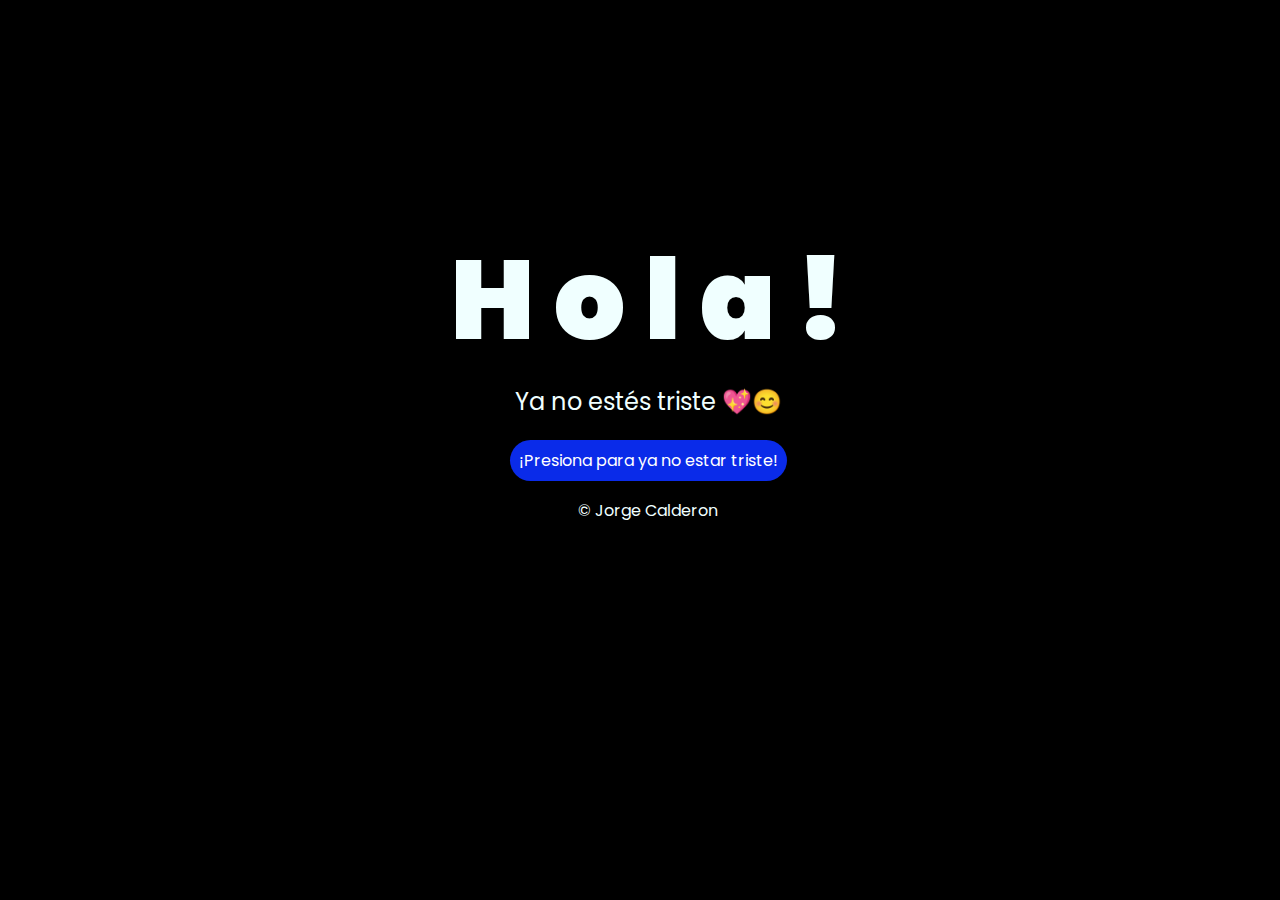
<file: index.html>
<!DOCTYPE html>
<html lang="es">

<head>
    <meta charset="UTF-8">
    <meta http-equiv="X-UA-Compatible" content="IE=edge">
    <meta name="viewport" content="width=device-width, initial-scale=1.0">
    <link rel="stylesheet" href="css/style.css">
    <link rel="icon" href="img/flowers.png" type="image/x-icon">
    <title>Flowers</title>
</head>

<body>
    <div class="greetings">
        <span>H</span>
        <span>o</span>
        <span>l</span>
        <span>a</span>
        <span>!</span>
    </div>
    <div class="description">
        <span>Ya no estés triste 💖😊</span>
    </div>
    <div class="button">
        <button class="botones">
            <a href="flower.html" style="color: #fff;">¡Presiona para ya no estar triste!</a>
        </button>
    </div>

    <!-- Créditos -->
    <div class="credits">
        <p>&copy; Jorge Calderon</p>
    </div>
</body>

</html>
</file>
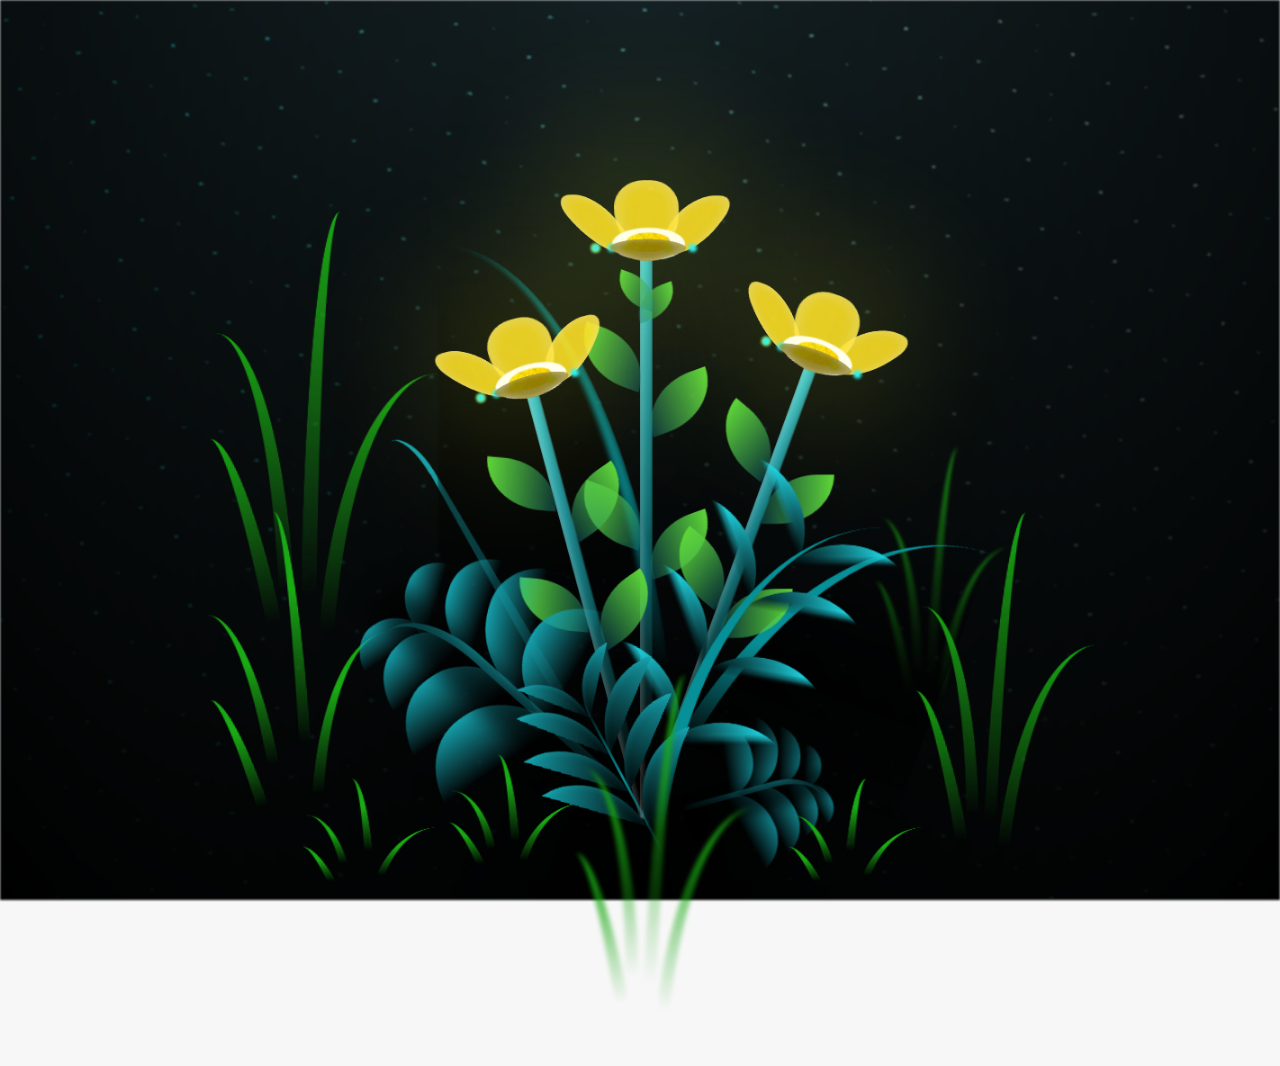
<file: flower.html>
<!DOCTYPE html>
<html lang="es">
<head>
    <meta charset="UTF-8" />
    <meta http-equiv="X-UA-Compatible" content="IE=edge" />
    <meta name="viewport" content="width=device-width, initial-scale=1.0" />
    <link rel="stylesheet" href="css/main.css" />
    <link rel="icon" href="img/flowers.png" type="image/x-icon" />
    <title>Flower</title>
</head>
<body class="container">
    <audio id="miAudio" src="sound/soundChristianBasso&HaienQiu-Flowers.mp3.mp3" preload="auto"></audio>
    <audio id="audioOculto" src="sound/audio de portada.mp3" autoplay loop preload=" preload="auto" loop></audio>
    
    <div id="lyrics"></div>
    
    <h1 class="titulo">
        <span id="playAudio" style="cursor: pointer;">♡</span> 
        <br> <br> <br> <br> <br> <br> <br> <br> <br>  
    </h1>
    
    <div class="night"></div>
    <div class="flowers">
      <div class="flower flower--1">
        <div class="flower__leafs flower__leafs--1">
          <div class="flower__leaf flower__leaf--1"></div>
          <div class="flower__leaf flower__leaf--2"></div>
          <div class="flower__leaf flower__leaf--3"></div>
          <div class="flower__leaf flower__leaf--4"></div>
          <div class="flower__white-circle"></div>

          <div class="flower__light flower__light--1"></div>
          <div class="flower__light flower__light--2"></div>
          <div class="flower__light flower__light--3"></div>
          <div class="flower__light flower__light--4"></div>
          <div class="flower__light flower__light--5"></div>
          <div class="flower__light flower__light--6"></div>
          <div class="flower__light flower__light--7"></div>
          <div class="flower__light flower__light--8"></div>
        </div>
        <div class="flower__line">
          <div class="flower__line__leaf flower__line__leaf--1"></div>
          <div class="flower__line__leaf flower__line__leaf--2"></div>
          <div class="flower__line__leaf flower__line__leaf--3"></div>
          <div class="flower__line__leaf flower__line__leaf--4"></div>
          <div class="flower__line__leaf flower__line__leaf--5"></div>
          <div class="flower__line__leaf flower__line__leaf--6"></div>
        </div>
      </div>

      <div class="flower flower--2">
        <div class="flower__leafs flower__leafs--2">
          <div class="flower__leaf flower__leaf--1"></div>
          <div class="flower__leaf flower__leaf--2"></div>
          <div class="flower__leaf flower__leaf--3"></div>
          <div class="flower__leaf flower__leaf--4"></div>
          <div class="flower__white-circle"></div>

          <div class="flower__light flower__light--1"></div>
          <div class="flower__light flower__light--2"></div>
          <div class="flower__light flower__light--3"></div>
          <div class="flower__light flower__light--4"></div>
          <div class="flower__light flower__light--5"></div>
          <div class="flower__light flower__light--6"></div>
          <div class="flower__light flower__light--7"></div>
          <div class="flower__light flower__light--8"></div>
        </div>
        <div class="flower__line">
          <div class="flower__line__leaf flower__line__leaf--1"></div>
          <div class="flower__line__leaf flower__line__leaf--2"></div>
          <div class="flower__line__leaf flower__line__leaf--3"></div>
          <div class="flower__line__leaf flower__line__leaf--4"></div>
        </div>
      </div>

      <div class="flower flower--3">
        <div class="flower__leafs flower__leafs--3">
          <div class="flower__leaf flower__leaf--1"></div>
          <div class="flower__leaf flower__leaf--2"></div>
          <div class="flower__leaf flower__leaf--3"></div>
          <div class="flower__leaf flower__leaf--4"></div>
          <div class="flower__white-circle"></div>

          <div class="flower__light flower__light--1"></div>
          <div class="flower__light flower__light--2"></div>
          <div class="flower__light flower__light--3"></div>
          <div class="flower__light flower__light--4"></div>
          <div class="flower__light flower__light--5"></div>
          <div class="flower__light flower__light--6"></div>
          <div class="flower__light flower__light--7"></div>
          <div class="flower__light flower__light--8"></div>
        </div>
        <div class="flower__line">
          <div class="flower__line__leaf flower__line__leaf--1"></div>
          <div class="flower__line__leaf flower__line__leaf--2"></div>
          <div class="flower__line__leaf flower__line__leaf--3"></div>
          <div class="flower__line__leaf flower__line__leaf--4"></div>
        </div>
      </div>

      <div class="grow-ans" style="--d: 1.2s">
        <div class="flower__g-long">
          <div class="flower__g-long__top"></div>
          <div class="flower__g-long__bottom"></div>
        </div>
      </div>

      <div class="growing-grass">
        <div class="flower__grass flower__grass--1">
          <div class="flower__grass--top"></div>
          <div class="flower__grass--bottom"></div>
          <div class="flower__grass__leaf flower__grass__leaf--1"></div>
          <div class="flower__grass__leaf flower__grass__leaf--2"></div>
          <div class="flower__grass__leaf flower__grass__leaf--3"></div>
          <div class="flower__grass__leaf flower__grass__leaf--4"></div>
          <div class="flower__grass__leaf flower__grass__leaf--5"></div>
          <div class="flower__grass__leaf flower__grass__leaf--6"></div>
          <div class="flower__grass__leaf flower__grass__leaf--7"></div>
          <div class="flower__grass__leaf flower__grass__leaf--8"></div>
          <div class="flower__grass__overlay"></div>
        </div>
      </div>

      <div class="growing-grass">
        <div class="flower__grass flower__grass--2">
          <div class="flower__grass--top"></div>
          <div class="flower__grass--bottom"></div>
          <div class="flower__grass__leaf flower__grass__leaf--1"></div>
          <div class="flower__grass__leaf flower__grass__leaf--2"></div>
          <div class="flower__grass__leaf flower__grass__leaf--3"></div>
          <div class="flower__grass__leaf flower__grass__leaf--4"></div>
          <div class="flower__grass__leaf flower__grass__leaf--5"></div>
          <div class="flower__grass__leaf flower__grass__leaf--6"></div>
          <div class="flower__grass__leaf flower__grass__leaf--7"></div>
          <div class="flower__grass__leaf flower__grass__leaf--8"></div>
          <div class="flower__grass__overlay"></div>
        </div>
      </div>

      <div class="grow-ans" style="--d: 2.4s">
        <div class="flower__g-right flower__g-right--1">
          <div class="leaf"></div>
        </div>
      </div>

      <div class="grow-ans" style="--d: 2.8s">
        <div class="flower__g-right flower__g-right--2">
          <div class="leaf"></div>
        </div>
      </div>

      <div class="grow-ans" style="--d: 2.8s">
        <div class="flower__g-front">
          <div
            class="flower__g-front__leaf-wrapper flower__g-front__leaf-wrapper--1"
          >
            <div class="flower__g-front__leaf"></div>
          </div>
          <div
            class="flower__g-front__leaf-wrapper flower__g-front__leaf-wrapper--2"
          >
            <div class="flower__g-front__leaf"></div>
          </div>
          <div
            class="flower__g-front__leaf-wrapper flower__g-front__leaf-wrapper--3"
          >
            <div class="flower__g-front__leaf"></div>
          </div>
          <div
            class="flower__g-front__leaf-wrapper flower__g-front__leaf-wrapper--4"
          >
            <div class="flower__g-front__leaf"></div>
          </div>
          <div
            class="flower__g-front__leaf-wrapper flower__g-front__leaf-wrapper--5"
          >
            <div class="flower__g-front__leaf"></div>
          </div>
          <div
            class="flower__g-front__leaf-wrapper flower__g-front__leaf-wrapper--6"
          >
            <div class="flower__g-front__leaf"></div>
          </div>
          <div
            class="flower__g-front__leaf-wrapper flower__g-front__leaf-wrapper--7"
          >
            <div class="flower__g-front__leaf"></div>
          </div>
          <div
            class="flower__g-front__leaf-wrapper flower__g-front__leaf-wrapper--8"
          >
            <div class="flower__g-front__leaf"></div>
          </div>
          <div class="flower__g-front__line"></div>
        </div>
      </div>

      <div class="grow-ans" style="--d: 3.2s">
        <div class="flower__g-fr">
          <div class="leaf"></div>
          <div class="flower__g-fr__leaf flower__g-fr__leaf--1"></div>
          <div class="flower__g-fr__leaf flower__g-fr__leaf--2"></div>
          <div class="flower__g-fr__leaf flower__g-fr__leaf--3"></div>
          <div class="flower__g-fr__leaf flower__g-fr__leaf--4"></div>
          <div class="flower__g-fr__leaf flower__g-fr__leaf--5"></div>
          <div class="flower__g-fr__leaf flower__g-fr__leaf--6"></div>
          <div class="flower__g-fr__leaf flower__g-fr__leaf--7"></div>
          <div class="flower__g-fr__leaf flower__g-fr__leaf--8"></div>
        </div>
      </div>

      <div class="long-g long-g--0">
        <div class="grow-ans" style="--d: 3s">
          <div class="leaf leaf--0"></div>
        </div>
        <div class="grow-ans" style="--d: 2.2s">
          <div class="leaf leaf--1"></div>
        </div>
        <div class="grow-ans" style="--d: 3.4s">
          <div class="leaf leaf--2"></div>
        </div>
        <div class="grow-ans" style="--d: 3.6s">
          <div class="leaf leaf--3"></div>
        </div>
      </div>

      <div class="long-g long-g--1">
        <div class="grow-ans" style="--d: 3.6s">
          <div class="leaf leaf--0"></div>
        </div>
        <div class="grow-ans" style="--d: 3.8s">
          <div class="leaf leaf--1"></div>
        </div>
        <div class="grow-ans" style="--d: 4s">
          <div class="leaf leaf--2"></div>
        </div>
        <div class="grow-ans" style="--d: 4.2s">
          <div class="leaf leaf--3"></div>
        </div>
      </div>

      <div class="long-g long-g--2">
        <div class="grow-ans" style="--d: 4s">
          <div class="leaf leaf--0"></div>
        </div>
        <div class="grow-ans" style="--d: 4.2s">
          <div class="leaf leaf--1"></div>
        </div>
        <div class="grow-ans" style="--d: 4.4s">
          <div class="leaf leaf--2"></div>
        </div>
        <div class="grow-ans" style="--d: 4.6s">
          <div class="leaf leaf--3"></div>
        </div>
      </div>

      <div class="long-g long-g--3">
        <div class="grow-ans" style="--d: 4s">
          <div class="leaf leaf--0"></div>
        </div>
        <div class="grow-ans" style="--d: 4.2s">
          <div class="leaf leaf--1"></div>
        </div>
        <div class="grow-ans" style="--d: 3s">
          <div class="leaf leaf--2"></div>
        </div>
        <div class="grow-ans" style="--d: 3.6s">
          <div class="leaf leaf--3"></div>
        </div>
      </div>

      <div class="long-g long-g--4">
        <div class="grow-ans" style="--d: 4s">
          <div class="leaf leaf--0"></div>
        </div>
        <div class="grow-ans" style="--d: 4.2s">
          <div class="leaf leaf--1"></div>
        </div>
        <div class="grow-ans" style="--d: 3s">
          <div class="leaf leaf--2"></div>
        </div>
        <div class="grow-ans" style="--d: 3.6s">
          <div class="leaf leaf--3"></div>
        </div>
      </div>

      <div class="long-g long-g--5">
        <div class="grow-ans" style="--d: 4s">
          <div class="leaf leaf--0"></div>
        </div>
        <div class="grow-ans" style="--d: 4.2s">
          <div class="leaf leaf--1"></div>
        </div>
        <div class="grow-ans" style="--d: 3s">
          <div class="leaf leaf--2"></div>
        </div>
        <div class="grow-ans" style="--d: 3.6s">
          <div class="leaf leaf--3"></div>
        </div>
      </div>

      <div class="long-g long-g--6">
        <div class="grow-ans" style="--d: 4.2s">
          <div class="leaf leaf--0"></div>
        </div>
        <div class="grow-ans" style="--d: 4.4s">
          <div class="leaf leaf--1"></div>
        </div>
        <div class="grow-ans" style="--d: 4.6s">
          <div class="leaf leaf--2"></div>
        </div>
        <div class="grow-ans" style="--d: 4.8s">
          <div class="leaf leaf--3"></div>
        </div>
      </div>

      <div class="long-g long-g--7">
        <div class="grow-ans" style="--d: 3s">
          <div class="leaf leaf--0"></div>
        </div>
        <div class="grow-ans" style="--d: 3.2s">
          <div class="leaf leaf--1"></div>
        </div>
        <div class="grow-ans" style="--d: 3.5s">
          <div class="leaf leaf--2"></div>
        </div>
        <div class="grow-ans" style="--d: 3.6s">
          <div class="leaf leaf--3"></div>
        </div>
      </div>
    </div>
  
    <script src="script.js"></script>
    <script src="anim.js"></script>
    <script src="main.js"></script>
    
    
  </body>
</html>
</file>
<file: css/style.css>
@import url('https://fonts.googleapis.com/css2?family=Poppins:ital,wght@0,500;1,900&display=swap');
*{
    font-family: 'Poppins',cursive;
}
body{
    color: azure;
    width: 100%;
    height: 82vh;
    display: flex;
    flex-direction: column;
    align-items: center;
    justify-content: center;
    background-color: black;
    /* padding-top: -30; */
}

.botones{
    padding: 9px;
    border-radius: 80px;
    background-color: transparent;
    border: none;
}

.botones a{
    background-color: #0a2be9;
    padding: 9px;
    border-radius: 80px;
    -webkit-border-radius: 80px;
    -moz-border-radius: 80px;
    -ms-border-radius: 80px;
    -o-border-radius: 80px;

}

.botones a:focus{
    background-color: rgb(50, 194, 194);
}

.greetings{
    font-size: 7rem;
    font-weight: 900;
}
.greetings > span{
    animation: glow 2.5s ease-in-out infinite;
}
@keyframes glow{
    0%, 100%{
        color: #fff;
        text-shadow: 0 0 12px #39c6d6, 0 0 50px #39c6d6, 0 0 100px #39c6d6;
    }
    10%, 90%{
        color: #111;
        text-shadow: none;
    }
}
.greetings > span:nth-child(2){
    animation-delay: .2s ;
}
.greetings > span:nth-child(3){
    animation-delay: .4s ;
}
.greetings > span:nth-child(4){
    animation-delay: .6s;
}
.greetings > span:nth-child(5){
    animation-delay: .8s;
}
.greetings > span:nth-child(6){
    animation-delay: 1s;
}

.description{
    font-size: 1.5rem;
    margin-bottom: 20px;
}

.button a{
    text-decoration: none;
    font-size: 1rem;
    color: #111;
}

@media screen and (max-width:574px){
    .greetings{
        display: block;
        font-size: 4rem;
        font-weight: 800;
        text-align: center;
    }
    .description{
        font-size: 2rem;
    }
    
    .button a{
        font-size: 1rem;
    }
}
</file>
<file: css/main.css>
*,
*::after,
*::before {
  padding: 0;
  margin: 0;
  box-sizing: border-box;
}

:root {
  --dark-color: #000;
}

body {
  display: flex;
  align-items: flex-end;
  justify-content: center;
  min-height: 100vh;
  background-color: var(--dark-color);
  overflow: hidden;
  perspective: 1000px;
}

#lyrics {
  font-size: 28px;
  font-family: "Franklin Gothic Medium", "Arial Narrow", Arial, sans-serif;
  color: white;
  position: absolute;
  margin-bottom: 20%;
  z-index: 1;
  font-weight: bold;
  letter-spacing: 4px;
}
@media only screen and (max-width: 600px) {
  /* Estilos específicos para dispositivos con un ancho máximo de 600px */
  #lyrics {
      font-size: 14px; /* Reduce el tamaño del texto para dispositivos más pequeños */
      margin-bottom: 530px;
      letter-spacing: 3px;
  }

}
.titulo {
  margin-bottom: 180px;
  font-family: "Arial Narrow", Arial, sans-serif;
  color: yellow;
  position: absolute;
  font-weight: bold;
  letter-spacing: 10px;
  opacity: 0;
  animation: fadeIn 3s ease-in-out forwards;
  text-align: center;
}
@keyframes fadeIn {
  from {
    opacity: 0;
  }
  to {
    opacity: 1;
  }
}

.night {
  z-index: -1;
  position: absolute;
  left: 50%;
  top: 0;
  transform: translateX(-50%);
  width: 100%;
  height: 100%;
  filter: blur(0.1vmin);
  background-image: radial-gradient(
      ellipse at top,
      transparent 0%,
      var(--dark-color)
    ),
    radial-gradient(
      ellipse at bottom,
      var(--dark-color),
      rgba(145, 233, 255, 0.2)
    ),
    repeating-linear-gradient(
      220deg,
      rgb(0, 0, 0) 0px,
      rgb(0, 0, 0) 19px,
      transparent 19px,
      transparent 22px
    ),
    repeating-linear-gradient(
      189deg,
      rgb(0, 0, 0) 0px,
      rgb(0, 0, 0) 19px,
      transparent 19px,
      transparent 22px
    ),
    repeating-linear-gradient(
      148deg,
      rgb(0, 0, 0) 0px,
      rgb(0, 0, 0) 19px,
      transparent 19px,
      transparent 22px
    ),
    linear-gradient(90deg, rgb(0, 255, 250), rgb(240, 240, 240));
}

.flowers {
  position: relative;
  transform: scale(0.9);
  /*margin-bottom: 100px;
  */
}

@media only screen and (max-width: 600px) {
  /* Estilos específicos para dispositivos con un ancho máximo de 600px */
.flowers {
      font-size: 14px;
      margin-bottom: 35%;
      letter-spacing: 3px;
      transform: scale(1.0);
}

}

.flower {
  position: absolute;
  bottom: 10vmin;
  transform-origin: bottom center;
  z-index: 10;
  --fl-speed: 0.8s;
}
.flower--1 {
  -webkit-animation: moving-flower-1 4s linear infinite;
  animation: moving-flower-1 4s linear infinite;
}
.flower--1 .flower__line {
  height: 70vmin;
  -webkit-animation-delay: 0.3s;
  animation-delay: 0.3s;
}
.flower--1 .flower__line__leaf--1 {
  -webkit-animation: blooming-leaf-right var(--fl-speed) 1.6s backwards;
  animation: blooming-leaf-right var(--fl-speed) 1.6s backwards;
}
.flower--1 .flower__line__leaf--2 {
  -webkit-animation: blooming-leaf-right var(--fl-speed) 1.4s backwards;
  animation: blooming-leaf-right var(--fl-speed) 1.4s backwards;
}
.flower--1 .flower__line__leaf--3 {
  -webkit-animation: blooming-leaf-left var(--fl-speed) 1.2s backwards;
  animation: blooming-leaf-left var(--fl-speed) 1.2s backwards;
}
.flower--1 .flower__line__leaf--4 {
  -webkit-animation: blooming-leaf-left var(--fl-speed) 1s backwards;
  animation: blooming-leaf-left var(--fl-speed) 1s backwards;
}
.flower--1 .flower__line__leaf--5 {
  -webkit-animation: blooming-leaf-right var(--fl-speed) 1.8s backwards;
  animation: blooming-leaf-right var(--fl-speed) 1.8s backwards;
}
.flower--1 .flower__line__leaf--6 {
  -webkit-animation: blooming-leaf-left var(--fl-speed) 2s backwards;
  animation: blooming-leaf-left var(--fl-speed) 2s backwards;
}
.flower--2 {
  left: 50%;
  transform: rotate(20deg);
  -webkit-animation: moving-flower-2 4s linear infinite;
  animation: moving-flower-2 4s linear infinite;
}
.flower--2 .flower__line {
  height: 60vmin;
  -webkit-animation-delay: 0.6s;
  animation-delay: 0.6s;
}
.flower--2 .flower__line__leaf--1 {
  -webkit-animation: blooming-leaf-right var(--fl-speed) 1.9s backwards;
  animation: blooming-leaf-right var(--fl-speed) 1.9s backwards;
}
.flower--2 .flower__line__leaf--2 {
  -webkit-animation: blooming-leaf-right var(--fl-speed) 1.7s backwards;
  animation: blooming-leaf-right var(--fl-speed) 1.7s backwards;
}
.flower--2 .flower__line__leaf--3 {
  -webkit-animation: blooming-leaf-left var(--fl-speed) 1.5s backwards;
  animation: blooming-leaf-left var(--fl-speed) 1.5s backwards;
}
.flower--2 .flower__line__leaf--4 {
  -webkit-animation: blooming-leaf-left var(--fl-speed) 1.3s backwards;
  animation: blooming-leaf-left var(--fl-speed) 1.3s backwards;
}
.flower--3 {
  left: 50%;
  transform: rotate(-15deg);
  -webkit-animation: moving-flower-3 4s linear infinite;
  animation: moving-flower-3 4s linear infinite;
}
.flower--3 .flower__line {
  -webkit-animation-delay: 0.9s;
  animation-delay: 0.9s;
}
.flower--3 .flower__line__leaf--1 {
  -webkit-animation: blooming-leaf-right var(--fl-speed) 2.5s backwards;
  animation: blooming-leaf-right var(--fl-speed) 2.5s backwards;
}
.flower--3 .flower__line__leaf--2 {
  -webkit-animation: blooming-leaf-right var(--fl-speed) 2.3s backwards;
  animation: blooming-leaf-right var(--fl-speed) 2.3s backwards;
}
.flower--3 .flower__line__leaf--3 {
  -webkit-animation: blooming-leaf-left var(--fl-speed) 2.1s backwards;
  animation: blooming-leaf-left var(--fl-speed) 2.1s backwards;
}
.flower--3 .flower__line__leaf--4 {
  -webkit-animation: blooming-leaf-left var(--fl-speed) 1.9s backwards;
  animation: blooming-leaf-left var(--fl-speed) 1.9s backwards;
}
.flower__leafs {
  position: relative;
  -webkit-animation: blooming-flower 2s backwards;
  animation: blooming-flower 2s backwards;
}
.flower__leafs--1 {
  -webkit-animation-delay: 1.1s;
  animation-delay: 1.1s;
}
.flower__leafs--2 {
  -webkit-animation-delay: 1.4s;
  animation-delay: 1.4s;
}
.flower__leafs--3 {
  -webkit-animation-delay: 1.7s;
  animation-delay: 1.7s;
}
.flower__leafs::after {
  content: "";
  position: absolute;
  left: 0;
  top: 0;
  transform: translate(-50%, -100%);
  width: 8vmin;
  height: 8vmin;
  background-color: #f9fd25;
  /* background-color: #fd2525; */
  filter: blur(10vmin);
}
.flower__leaf {
  position: absolute;
  bottom: 0;
  left: 50%;
  width: 8vmin;
  height: 11vmin;
  border-radius: 51% 49% 47% 53%/44% 45% 55% 69%;
  background-color: #253bfd;
  background-color: #fddd25;
  transform-origin: bottom center;
  opacity: 0.9;
  box-shadow: inset 0 0 2vmin rgba(255, 255, 255, 0.5);
}
.flower__leaf--1 {
  transform: translate(-10%, 1%) rotateY(40deg) rotateX(-50deg);
}
.flower__leaf--2 {
  transform: translate(-50%, -4%) rotateX(40deg);
}
.flower__leaf--3 {
  transform: translate(-90%, 0%) rotateY(45deg) rotateX(50deg);
}
.flower__leaf--4 {
  width: 8vmin;
  height: 8vmin;
  transform-origin: bottom left;
  border-radius: 4vmin 10vmin 4vmin 4vmin;
  transform: translate(0%, 18%) rotateX(70deg) rotate(-43deg);
  background-color: #7c6901;
  z-index: 1;
  opacity: 0.8;
}
.flower__white-circle {
  position: absolute;
  left: -3.5vmin;
  top: -3vmin;
  width: 9vmin;
  height: 4vmin;
  border-radius: 50%;
  background-color: #fff;
}
.flower__white-circle::after {
  content: "";
  position: absolute;
  left: 50%;
  top: 45%;
  transform: translate(-50%, -50%);
  width: 60%;
  height: 60%;
  border-radius: inherit;
  background-image: repeating-linear-gradient(
      135deg,
      rgba(0, 0, 0, 0.03) 0px,
      rgba(0, 0, 0, 0.03) 1px,
      transparent 1px,
      transparent 12px
    ),
    repeating-linear-gradient(
      45deg,
      rgba(0, 0, 0, 0.03) 0px,
      rgba(0, 0, 0, 0.03) 1px,
      transparent 1px,
      transparent 12px
    ),
    repeating-linear-gradient(
      67.5deg,
      rgba(0, 0, 0, 0.03) 0px,
      rgba(0, 0, 0, 0.03) 1px,
      transparent 1px,
      transparent 12px
    ),
    repeating-linear-gradient(
      135deg,
      rgba(0, 0, 0, 0.03) 0px,
      rgba(0, 0, 0, 0.03) 1px,
      transparent 1px,
      transparent 12px
    ),
    repeating-linear-gradient(
      45deg,
      rgba(0, 0, 0, 0.03) 0px,
      rgba(0, 0, 0, 0.03) 1px,
      transparent 1px,
      transparent 12px
    ),
    repeating-linear-gradient(
      112.5deg,
      rgba(0, 0, 0, 0.03) 0px,
      rgba(0, 0, 0, 0.03) 1px,
      transparent 1px,
      transparent 12px
    ),
    repeating-linear-gradient(
      112.5deg,
      rgba(0, 0, 0, 0.03) 0px,
      rgba(0, 0, 0, 0.03) 1px,
      transparent 1px,
      transparent 12px
    ),
    repeating-linear-gradient(
      45deg,
      rgba(0, 0, 0, 0.03) 0px,
      rgba(0, 0, 0, 0.03) 1px,
      transparent 1px,
      transparent 12px
    ),
    repeating-linear-gradient(
      22.5deg,
      rgba(0, 0, 0, 0.03) 0px,
      rgba(0, 0, 0, 0.03) 1px,
      transparent 1px,
      transparent 12px
    ),
    repeating-linear-gradient(
      45deg,
      rgba(0, 0, 0, 0.03) 0px,
      rgba(0, 0, 0, 0.03) 1px,
      transparent 1px,
      transparent 12px
    ),
    repeating-linear-gradient(
      22.5deg,
      rgba(0, 0, 0, 0.03) 0px,
      rgba(0, 0, 0, 0.03) 1px,
      transparent 1px,
      transparent 12px
    ),
    repeating-linear-gradient(
      135deg,
      rgba(0, 0, 0, 0.03) 0px,
      rgba(0, 0, 0, 0.03) 1px,
      transparent 1px,
      transparent 12px
    ),
    repeating-linear-gradient(
      157.5deg,
      rgba(0, 0, 0, 0.03) 0px,
      rgba(0, 0, 0, 0.03) 1px,
      transparent 1px,
      transparent 12px
    ),
    repeating-linear-gradient(
      67.5deg,
      rgba(0, 0, 0, 0.03) 0px,
      rgba(0, 0, 0, 0.03) 1px,
      transparent 1px,
      transparent 12px
    ),
    repeating-linear-gradient(
      67.5deg,
      rgba(0, 0, 0, 0.03) 0px,
      rgba(0, 0, 0, 0.03) 1px,
      transparent 1px,
      transparent 12px
    ),
    linear-gradient(90deg, rgb(255, 235, 18), rgb(255, 206, 0));
}
.flower__line {
  height: 55vmin;
  width: 1.5vmin;
  background-image: linear-gradient(
      to left,
      rgba(0, 0, 0, 0.2),
      transparent,
      rgba(255, 255, 255, 0.2)
    ),
    linear-gradient(to top, transparent 10%, #14757a, #39c6d6);
  box-shadow: inset 0 0 2px rgba(0, 0, 0, 0.5);
  -webkit-animation: grow-flower-tree 4s backwards;
  animation: grow-flower-tree 4s backwards;
}
.flower__line__leaf {
  --w: 7vmin;
  --h: calc(var(--w) + 2vmin);
  position: absolute;
  top: 20%;
  left: 90%;
  width: var(--w);
  height: var(--h);
  border-top-right-radius: var(--h);
  border-bottom-left-radius: var(--h);
  background-image: linear-gradient(to top, rgba(20, 117, 122, 0.4), #5ed639);
}
.flower__line__leaf--1 {
  transform: rotate(70deg) rotateY(30deg);
}
.flower__line__leaf--2 {
  top: 45%;
  transform: rotate(70deg) rotateY(30deg);
}
.flower__line__leaf--3,
.flower__line__leaf--4,
.flower__line__leaf--6 {
  border-top-right-radius: 0;
  border-bottom-left-radius: 0;
  border-top-left-radius: var(--h);
  border-bottom-right-radius: var(--h);
  left: -460%;
  top: 12%;
  transform: rotate(-70deg) rotateY(30deg);
}
.flower__line__leaf--4 {
  top: 40%;
}
.flower__line__leaf--5 {
  top: 0;
  transform-origin: left;
  transform: rotate(70deg) rotateY(30deg) scale(0.6);
}
.flower__line__leaf--6 {
  top: -2%;
  left: -450%;
  transform-origin: right;
  transform: rotate(-70deg) rotateY(30deg) scale(0.6);
}
.flower__light {
  position: absolute;
  bottom: 0vmin;
  width: 1vmin;
  height: 1vmin;
  background-color: rgb(255, 251, 0);
  border-radius: 50%;
  filter: blur(0.2vmin);
  -webkit-animation: light-ans 4s linear infinite backwards;
  animation: light-ans 4s linear infinite backwards;
}
.flower__light:nth-child(odd) {
  background-color: #23f0ff;
}
.flower__light--1 {
  left: -2vmin;
  -webkit-animation-delay: 1s;
  animation-delay: 1s;
}
.flower__light--2 {
  left: 3vmin;
  -webkit-animation-delay: 0.5s;
  animation-delay: 0.5s;
}
.flower__light--3 {
  left: -6vmin;
  -webkit-animation-delay: 0.3s;
  animation-delay: 0.3s;
}
.flower__light--4 {
  left: 6vmin;
  -webkit-animation-delay: 0.9s;
  animation-delay: 0.9s;
}
.flower__light--5 {
  left: -1vmin;
  -webkit-animation-delay: 1.5s;
  animation-delay: 1.5s;
}
.flower__light--6 {
  left: -4vmin;
  -webkit-animation-delay: 3s;
  animation-delay: 3s;
}
.flower__light--7 {
  left: 3vmin;
  -webkit-animation-delay: 2s;
  animation-delay: 2s;
}
.flower__light--8 {
  left: -6vmin;
  -webkit-animation-delay: 3.5s;
  animation-delay: 3.5s;
}
.flower__grass {
  --c: #159faa;
  --line-w: 1.5vmin;
  position: absolute;
  bottom: 12vmin;
  left: -7vmin;
  display: flex;
  flex-direction: column;
  align-items: flex-end;
  z-index: 20;
  transform-origin: bottom center;
  transform: rotate(-48deg) rotateY(40deg);
}
.flower__grass--1 {
  -webkit-animation: moving-grass 2s linear infinite;
  animation: moving-grass 2s linear infinite;
}
.flower__grass--2 {
  left: 2vmin;
  bottom: 10vmin;
  transform: scale(0.5) rotate(75deg) rotateX(10deg) rotateY(-200deg);
  opacity: 0.8;
  z-index: 0;
  -webkit-animation: moving-grass--2 1.5s linear infinite;
  animation: moving-grass--2 1.5s linear infinite;
}
.flower__grass--top {
  width: 7vmin;
  height: 10vmin;
  border-top-right-radius: 100%;
  border-right: var(--line-w) solid var(--c);
  transform-origin: bottom center;
  transform: rotate(-2deg);
}
.flower__grass--bottom {
  margin-top: -2px;
  width: var(--line-w);
  height: 25vmin;
  background-image: linear-gradient(to top, transparent, var(--c));
}
.flower__grass__leaf {
  --size: 10vmin;
  position: absolute;
  width: calc(var(--size) * 2.1);
  height: var(--size);
  border-top-left-radius: var(--size);
  border-top-right-radius: var(--size);
  background-image: linear-gradient(
    to top,
    transparent,
    transparent 30%,
    var(--c)
  );
  z-index: 100;
}
.flower__grass__leaf--1 {
  top: -6%;
  left: 30%;
  --size: 6vmin;
  transform: rotate(-20deg);
  -webkit-animation: growing-grass-ans--1 2s 2.6s backwards;
  animation: growing-grass-ans--1 2s 2.6s backwards;
}
@-webkit-keyframes growing-grass-ans--1 {
  0% {
    transform-origin: bottom left;
    transform: rotate(-20deg) scale(0);
  }
}
@keyframes growing-grass-ans--1 {
  0% {
    transform-origin: bottom left;
    transform: rotate(-20deg) scale(0);
  }
}
.flower__grass__leaf--2 {
  top: -5%;
  left: -110%;
  --size: 6vmin;
  transform: rotate(10deg);
  -webkit-animation: growing-grass-ans--2 2s 2.4s linear backwards;
  animation: growing-grass-ans--2 2s 2.4s linear backwards;
}
@-webkit-keyframes growing-grass-ans--2 {
  0% {
    transform-origin: bottom right;
    transform: rotate(10deg) scale(0);
  }
}
@keyframes growing-grass-ans--2 {
  0% {
    transform-origin: bottom right;
    transform: rotate(10deg) scale(0);
  }
}
.flower__grass__leaf--3 {
  top: 5%;
  left: 60%;
  --size: 8vmin;
  transform: rotate(-18deg) rotateX(-20deg);
  -webkit-animation: growing-grass-ans--3 2s 2.2s linear backwards;
  animation: growing-grass-ans--3 2s 2.2s linear backwards;
}
@-webkit-keyframes growing-grass-ans--3 {
  0% {
    transform-origin: bottom left;
    transform: rotate(-18deg) rotateX(-20deg) scale(0);
  }
}
@keyframes growing-grass-ans--3 {
  0% {
    transform-origin: bottom left;
    transform: rotate(-18deg) rotateX(-20deg) scale(0);
  }
}
.flower__grass__leaf--4 {
  top: 6%;
  left: -135%;
  --size: 8vmin;
  transform: rotate(2deg);
  -webkit-animation: growing-grass-ans--4 2s 2s linear backwards;
  animation: growing-grass-ans--4 2s 2s linear backwards;
}
@-webkit-keyframes growing-grass-ans--4 {
  0% {
    transform-origin: bottom right;
    transform: rotate(2deg) scale(0);
  }
}
@keyframes growing-grass-ans--4 {
  0% {
    transform-origin: bottom right;
    transform: rotate(2deg) scale(0);
  }
}
.flower__grass__leaf--5 {
  top: 20%;
  left: 60%;
  --size: 10vmin;
  transform: rotate(-24deg) rotateX(-20deg);
  -webkit-animation: growing-grass-ans--5 2s 1.8s linear backwards;
  animation: growing-grass-ans--5 2s 1.8s linear backwards;
}
@-webkit-keyframes growing-grass-ans--5 {
  0% {
    transform-origin: bottom left;
    transform: rotate(-24deg) rotateX(-20deg) scale(0);
  }
}
@keyframes growing-grass-ans--5 {
  0% {
    transform-origin: bottom left;
    transform: rotate(-24deg) rotateX(-20deg) scale(0);
  }
}
.flower__grass__leaf--6 {
  top: 22%;
  left: -180%;
  --size: 10vmin;
  transform: rotate(10deg);
  -webkit-animation: growing-grass-ans--6 2s 1.6s linear backwards;
  animation: growing-grass-ans--6 2s 1.6s linear backwards;
}
@-webkit-keyframes growing-grass-ans--6 {
  0% {
    transform-origin: bottom right;
    transform: rotate(10deg) scale(0);
  }
}
@keyframes growing-grass-ans--6 {
  0% {
    transform-origin: bottom right;
    transform: rotate(10deg) scale(0);
  }
}
.flower__grass__leaf--7 {
  top: 39%;
  left: 70%;
  --size: 10vmin;
  transform: rotate(-10deg);
  -webkit-animation: growing-grass-ans--7 2s 1.4s linear backwards;
  animation: growing-grass-ans--7 2s 1.4s linear backwards;
}
@-webkit-keyframes growing-grass-ans--7 {
  0% {
    transform-origin: bottom left;
    transform: rotate(-10deg) scale(0);
  }
}
@keyframes growing-grass-ans--7 {
  0% {
    transform-origin: bottom left;
    transform: rotate(-10deg) scale(0);
  }
}
.flower__grass__leaf--8 {
  top: 40%;
  left: -215%;
  --size: 11vmin;
  transform: rotate(10deg);
  -webkit-animation: growing-grass-ans--8 2s 1.2s linear backwards;
  animation: growing-grass-ans--8 2s 1.2s linear backwards;
}
@-webkit-keyframes growing-grass-ans--8 {
  0% {
    transform-origin: bottom right;
    transform: rotate(10deg) scale(0);
  }
}
@keyframes growing-grass-ans--8 {
  0% {
    transform-origin: bottom right;
    transform: rotate(10deg) scale(0);
  }
}
.flower__grass__overlay {
  position: absolute;
  top: -10%;
  right: 0%;
  width: 100%;
  height: 100%;
  background-color: rgba(0, 0, 0, 0.6);
  filter: blur(1.5vmin);
  z-index: 100;
}
.flower__g-long {
  --w: 2vmin;
  --h: 6vmin;
  --c: #159faa;
  position: absolute;
  bottom: 10vmin;
  left: -3vmin;
  transform-origin: bottom center;
  transform: rotate(-30deg) rotateY(-20deg);
  display: flex;
  flex-direction: column;
  align-items: flex-end;
  -webkit-animation: flower-g-long-ans 3s linear infinite;
  animation: flower-g-long-ans 3s linear infinite;
}
@-webkit-keyframes flower-g-long-ans {
  0%,
  100% {
    transform: rotate(-30deg) rotateY(-20deg);
  }
  50% {
    transform: rotate(-32deg) rotateY(-20deg);
  }
}
@keyframes flower-g-long-ans {
  0%,
  100% {
    transform: rotate(-30deg) rotateY(-20deg);
  }
  50% {
    transform: rotate(-32deg) rotateY(-20deg);
  }
}
.flower__g-long__top {
  top: calc(var(--h) * -1);
  width: calc(var(--w) + 1vmin);
  height: var(--h);
  border-top-right-radius: 100%;
  border-right: 0.7vmin solid var(--c);
  transform: translate(-0.7vmin, 1vmin);
}
.flower__g-long__bottom {
  width: var(--w);
  height: 50vmin;
  transform-origin: bottom center;
  background-image: linear-gradient(to top, transparent 30%, var(--c));
  box-shadow: inset 0 0 2px rgba(0, 0, 0, 0.5);
  -webkit-clip-path: polygon(35% 0, 65% 1%, 100% 100%, 0% 100%);
  clip-path: polygon(35% 0, 65% 1%, 100% 100%, 0% 100%);
}
.flower__g-right {
  position: absolute;
  bottom: 6vmin;
  left: -2vmin;
  transform-origin: bottom left;
  transform: rotate(20deg);
}
.flower__g-right .leaf {
  width: 30vmin;
  height: 50vmin;
  border-top-left-radius: 100%;
  border-left: 2vmin solid #079097;
  background-image: linear-gradient(
    to bottom,
    transparent,
    var(--dark-color) 60%
  );
  -webkit-mask-image: linear-gradient(to top, transparent 30%, #079097 60%);
}
.flower__g-right--1 {
  -webkit-animation: flower-g-right-ans 2.5s linear infinite;
  animation: flower-g-right-ans 2.5s linear infinite;
}
.flower__g-right--2 {
  left: 5vmin;
  transform: rotateY(-180deg);
  -webkit-animation: flower-g-right-ans--2 3s linear infinite;
  animation: flower-g-right-ans--2 3s linear infinite;
}
.flower__g-right--2 .leaf {
  height: 75vmin;
  filter: blur(0.3vmin);
  opacity: 0.8;
}
@-webkit-keyframes flower-g-right-ans {
  0%,
  100% {
    transform: rotate(20deg);
  }
  50% {
    transform: rotate(24deg) rotateX(-20deg);
  }
}
@keyframes flower-g-right-ans {
  0%,
  100% {
    transform: rotate(20deg);
  }
  50% {
    transform: rotate(24deg) rotateX(-20deg);
  }
}
@-webkit-keyframes flower-g-right-ans--2 {
  0%,
  100% {
    transform: rotateY(-180deg) rotate(0deg) rotateX(-20deg);
  }
  50% {
    transform: rotateY(-180deg) rotate(6deg) rotateX(-20deg);
  }
}
@keyframes flower-g-right-ans--2 {
  0%,
  100% {
    transform: rotateY(-180deg) rotate(0deg) rotateX(-20deg);
  }
  50% {
    transform: rotateY(-180deg) rotate(6deg) rotateX(-20deg);
  }
}
.flower__g-front {
  position: absolute;
  bottom: 6vmin;
  left: 2.5vmin;
  z-index: 100;
  transform-origin: bottom center;
  transform: rotate(-28deg) rotateY(30deg) scale(1.04);
  -webkit-animation: flower__g-front-ans 2s linear infinite;
  animation: flower__g-front-ans 2s linear infinite;
}
@-webkit-keyframes flower__g-front-ans {
  0%,
  100% {
    transform: rotate(-28deg) rotateY(30deg) scale(1.04);
  }
  50% {
    transform: rotate(-35deg) rotateY(40deg) scale(1.04);
  }
}
@keyframes flower__g-front-ans {
  0%,
  100% {
    transform: rotate(-28deg) rotateY(30deg) scale(1.04);
  }
  50% {
    transform: rotate(-35deg) rotateY(40deg) scale(1.04);
  }
}
.flower__g-front__line {
  width: 0.3vmin;
  height: 20vmin;
  background-image: linear-gradient(
    to top,
    transparent,
    #079097,
    transparent 100%
  );
  position: relative;
}
.flower__g-front__leaf-wrapper {
  position: absolute;
  top: 0;
  left: 0;
  transform-origin: bottom left;
  transform: rotate(10deg);
}
.flower__g-front__leaf-wrapper:nth-child(even) {
  left: 0vmin;
  transform: rotateY(-180deg) rotate(5deg);
  -webkit-animation: flower__g-front__leaf-left-ans 1s ease-in backwards;
  animation: flower__g-front__leaf-left-ans 1s ease-in backwards;
}
.flower__g-front__leaf-wrapper:nth-child(odd) {
  -webkit-animation: flower__g-front__leaf-ans 1s ease-in backwards;
  animation: flower__g-front__leaf-ans 1s ease-in backwards;
}
.flower__g-front__leaf-wrapper--1 {
  top: -8vmin;
  transform: scale(0.7);
  -webkit-animation: flower__g-front__leaf-ans 1s 5.5s ease-in backwards !important;
  animation: flower__g-front__leaf-ans 1s 5.5s ease-in backwards !important;
}
.flower__g-front__leaf-wrapper--2 {
  top: -8vmin;
  transform: rotateY(-180deg) scale(0.7) !important;
  -webkit-animation: flower__g-front__leaf-left-ans-2 1s 4.6s ease-in backwards !important;
  animation: flower__g-front__leaf-left-ans-2 1s 4.6s ease-in backwards !important;
}
.flower__g-front__leaf-wrapper--3 {
  top: -3vmin;
  -webkit-animation: flower__g-front__leaf-ans 1s 4.6s ease-in backwards;
  animation: flower__g-front__leaf-ans 1s 4.6s ease-in backwards;
}
.flower__g-front__leaf-wrapper--4 {
  top: -3vmin;
  transform: rotateY(-180deg) scale(0.9) !important;
  -webkit-animation: flower__g-front__leaf-left-ans-2 1s 4.6s ease-in backwards !important;
  animation: flower__g-front__leaf-left-ans-2 1s 4.6s ease-in backwards !important;
}
@-webkit-keyframes flower__g-front__leaf-left-ans-2 {
  0% {
    transform: rotateY(-180deg) scale(0);
  }
}
@keyframes flower__g-front__leaf-left-ans-2 {
  0% {
    transform: rotateY(-180deg) scale(0);
  }
}
.flower__g-front__leaf-wrapper--5,
.flower__g-front__leaf-wrapper--6 {
  top: 2vmin;
}
.flower__g-front__leaf-wrapper--7,
.flower__g-front__leaf-wrapper--8 {
  top: 6.5vmin;
}
.flower__g-front__leaf-wrapper--2 {
  -webkit-animation-delay: 5.2s !important;
  animation-delay: 5.2s !important;
}
.flower__g-front__leaf-wrapper--3 {
  -webkit-animation-delay: 4.9s !important;
  animation-delay: 4.9s !important;
}
.flower__g-front__leaf-wrapper--5 {
  -webkit-animation-delay: 4.3s !important;
  animation-delay: 4.3s !important;
}
.flower__g-front__leaf-wrapper--6 {
  -webkit-animation-delay: 4.1s !important;
  animation-delay: 4.1s !important;
}
.flower__g-front__leaf-wrapper--7 {
  -webkit-animation-delay: 3.8s !important;
  animation-delay: 3.8s !important;
}
.flower__g-front__leaf-wrapper--8 {
  -webkit-animation-delay: 3.5s !important;
  animation-delay: 3.5s !important;
}
@-webkit-keyframes flower__g-front__leaf-ans {
  0% {
    transform: rotate(10deg) scale(0);
  }
}
@keyframes flower__g-front__leaf-ans {
  0% {
    transform: rotate(10deg) scale(0);
  }
}
@-webkit-keyframes flower__g-front__leaf-left-ans {
  0% {
    transform: rotateY(-180deg) rotate(5deg) scale(0);
  }
}
@keyframes flower__g-front__leaf-left-ans {
  0% {
    transform: rotateY(-180deg) rotate(5deg) scale(0);
  }
}
.flower__g-front__leaf {
  width: 10vmin;
  height: 10vmin;
  border-radius: 100% 0% 0% 100%/100% 100% 0% 0%;
  box-shadow: inset 0 2px 1vmin hsla(184deg, 97%, 58%, 0.2);
  background-image: linear-gradient(
      to bottom left,
      transparent,
      var(--dark-color)
    ),
    linear-gradient(to bottom right, #159faa 50%, transparent 50%, transparent);
  -webkit-mask-image: linear-gradient(
    to bottom right,
    #159faa 50%,
    transparent 50%,
    transparent
  );
  mask-image: linear-gradient(
    to bottom right,
    #159faa 50%,
    transparent 50%,
    transparent
  );
}
.flower__g-fr {
  position: absolute;
  bottom: -4vmin;
  left: vmin;
  transform-origin: bottom left;
  z-index: 10;
  -webkit-animation: flower__g-fr-ans 2s linear infinite;
  animation: flower__g-fr-ans 2s linear infinite;
}
@-webkit-keyframes flower__g-fr-ans {
  0%,
  100% {
    transform: rotate(2deg);
  }
  50% {
    transform: rotate(4deg);
  }
}
@keyframes flower__g-fr-ans {
  0%,
  100% {
    transform: rotate(2deg);
  }
  50% {
    transform: rotate(4deg);
  }
}
.flower__g-fr .leaf {
  width: 30vmin;
  height: 50vmin;
  border-top-left-radius: 100%;
  border-left: 2vmin solid #079097;
  -webkit-mask-image: linear-gradient(to top, transparent 25%, #079097 50%);
  position: relative;
  z-index: 1;
}
.flower__g-fr__leaf {
  position: absolute;
  top: 0;
  left: 0;
  width: 10vmin;
  height: 10vmin;
  border-radius: 100% 0% 0% 100%/100% 100% 0% 0%;
  box-shadow: inset 0 2px 1vmin hsla(184deg, 97%, 58%, 0.2);
  background-image: linear-gradient(
      to bottom left,
      transparent,
      var(--dark-color) 98%
    ),
    linear-gradient(to bottom right, #23f0ff 45%, transparent 50%, transparent);
  -webkit-mask-image: linear-gradient(
    135deg,
    #159faa 40%,
    transparent 50%,
    transparent
  );
}
.flower__g-fr__leaf--1 {
  left: 20vmin;
  transform: rotate(45deg);
  -webkit-animation: flower__g-fr-leaft-ans-1 0.5s 5.2s linear backwards;
  animation: flower__g-fr-leaft-ans-1 0.5s 5.2s linear backwards;
}
@-webkit-keyframes flower__g-fr-leaft-ans-1 {
  0% {
    transform-origin: left;
    transform: rotate(45deg) scale(0);
  }
}
@keyframes flower__g-fr-leaft-ans-1 {
  0% {
    transform-origin: left;
    transform: rotate(45deg) scale(0);
  }
}
.flower__g-fr__leaf--2 {
  left: 12vmin;
  top: -7vmin;
  transform: rotate(25deg) rotateY(-180deg);
  -webkit-animation: flower__g-fr-leaft-ans-6 0.5s 5s linear backwards;
  animation: flower__g-fr-leaft-ans-6 0.5s 5s linear backwards;
}
.flower__g-fr__leaf--3 {
  left: 15vmin;
  top: 6vmin;
  transform: rotate(55deg);
  -webkit-animation: flower__g-fr-leaft-ans-5 0.5s 4.8s linear backwards;
  animation: flower__g-fr-leaft-ans-5 0.5s 4.8s linear backwards;
}
.flower__g-fr__leaf--4 {
  left: 6vmin;
  top: -2vmin;
  transform: rotate(25deg) rotateY(-180deg);
  -webkit-animation: flower__g-fr-leaft-ans-6 0.5s 4.6s linear backwards;
  animation: flower__g-fr-leaft-ans-6 0.5s 4.6s linear backwards;
}
.flower__g-fr__leaf--5 {
  left: 10vmin;
  top: 14vmin;
  transform: rotate(55deg);
  -webkit-animation: flower__g-fr-leaft-ans-5 0.5s 4.4s linear backwards;
  animation: flower__g-fr-leaft-ans-5 0.5s 4.4s linear backwards;
}
@-webkit-keyframes flower__g-fr-leaft-ans-5 {
  0% {
    transform-origin: left;
    transform: rotate(55deg) scale(0);
  }
}
@keyframes flower__g-fr-leaft-ans-5 {
  0% {
    transform-origin: left;
    transform: rotate(55deg) scale(0);
  }
}
.flower__g-fr__leaf--6 {
  left: 0vmin;
  top: 6vmin;
  transform: rotate(25deg) rotateY(-180deg);
  -webkit-animation: flower__g-fr-leaft-ans-6 0.5s 4.2s linear backwards;
  animation: flower__g-fr-leaft-ans-6 0.5s 4.2s linear backwards;
}
@-webkit-keyframes flower__g-fr-leaft-ans-6 {
  0% {
    transform-origin: right;
    transform: rotate(25deg) rotateY(-180deg) scale(0);
  }
}
@keyframes flower__g-fr-leaft-ans-6 {
  0% {
    transform-origin: right;
    transform: rotate(25deg) rotateY(-180deg) scale(0);
  }
}
.flower__g-fr__leaf--7 {
  left: 5vmin;
  top: 22vmin;
  transform: rotate(45deg);
  -webkit-animation: flower__g-fr-leaft-ans-7 0.5s 4s linear backwards;
  animation: flower__g-fr-leaft-ans-7 0.5s 4s linear backwards;
}
@-webkit-keyframes flower__g-fr-leaft-ans-7 {
  0% {
    transform-origin: left;
    transform: rotate(45deg) scale(0);
  }
}
@keyframes flower__g-fr-leaft-ans-7 {
  0% {
    transform-origin: left;
    transform: rotate(45deg) scale(0);
  }
}
.flower__g-fr__leaf--8 {
  left: -4vmin;
  top: 15vmin;
  transform: rotate(15deg) rotateY(-180deg);
  -webkit-animation: flower__g-fr-leaft-ans-8 0.5s 3.8s linear backwards;
  animation: flower__g-fr-leaft-ans-8 0.5s 3.8s linear backwards;
}
@-webkit-keyframes flower__g-fr-leaft-ans-8 {
  0% {
    transform-origin: right;
    transform: rotate(15deg) rotateY(-180deg) scale(0);
  }
}
@keyframes flower__g-fr-leaft-ans-8 {
  0% {
    transform-origin: right;
    transform: rotate(15deg) rotateY(-180deg) scale(0);
  }
}

.long-g {
  position: absolute;
  bottom: 25vmin;
  left: -42vmin;
  transform-origin: bottom left;
}
.long-g--1 {
  bottom: 0vmin;
  transform: scale(0.8) rotate(-5deg);
}
.long-g--1 .leaf {
  -webkit-mask-image: linear-gradient(
    to top,
    transparent 40%,
    #079097 80%
  ) !important;
}
.long-g--1 .leaf--1 {
  --w: 5vmin;
  --h: 60vmin;
  left: -2vmin;
  transform: rotate(3deg) rotateY(-180deg);
}
.long-g--2,
.long-g--3 {
  bottom: -3vmin;
  left: -35vmin;
  transform-origin: center;
  transform: scale(0.6) rotateX(60deg);
}
.long-g--2 .leaf,
.long-g--3 .leaf {
  -webkit-mask-image: linear-gradient(
    to top,
    transparent 50%,
    #079097 80%
  ) !important;
}
.long-g--2 .leaf--1,
.long-g--3 .leaf--1 {
  left: -1vmin;
  transform: rotateY(-180deg);
}
.long-g--3 {
  left: -17vmin;
  bottom: 0vmin;
}
.long-g--3 .leaf {
  -webkit-mask-image: linear-gradient(
    to top,
    transparent 40%,
    #079097 80%
  ) !important;
}
.long-g--4 {
  left: 25vmin;
  bottom: -3vmin;
  transform-origin: center;
  transform: scale(0.6) rotateX(60deg);
}
.long-g--4 .leaf {
  -webkit-mask-image: linear-gradient(
    to top,
    transparent 50%,
    #079097 80%
  ) !important;
}
.long-g--5 {
  left: 42vmin;
  bottom: 0vmin;
  transform: scale(0.8) rotate(2deg);
}
.long-g--6 {
  left: 0vmin;
  bottom: -20vmin;
  z-index: 100;
  filter: blur(0.3vmin);
  transform: scale(0.8) rotate(2deg);
}
.long-g--7 {
  left: 35vmin;
  bottom: 20vmin;
  z-index: -1;
  filter: blur(0.3vmin);
  transform: scale(0.6) rotate(2deg);
  opacity: 0.7;
}
.long-g .leaf {
  --w: 15vmin;
  --h: 40vmin;
  --c: #1aaa15;
  position: absolute;
  bottom: 0;
  width: var(--w);
  height: var(--h);
  border-top-left-radius: 100%;
  border-left: 2vmin solid var(--c);
  -webkit-mask-image: linear-gradient(
    to top,
    transparent 20%,
    var(--dark-color)
  );
  transform-origin: bottom center;
}
.long-g .leaf--0 {
  left: 2vmin;
  -webkit-animation: leaf-ans-1 4s linear infinite;
  animation: leaf-ans-1 4s linear infinite;
}
.long-g .leaf--1 {
  --w: 5vmin;
  --h: 60vmin;
  -webkit-animation: leaf-ans-1 4s linear infinite;
  animation: leaf-ans-1 4s linear infinite;
}
.long-g .leaf--2 {
  --w: 10vmin;
  --h: 40vmin;
  left: -0.5vmin;
  bottom: 5vmin;
  transform-origin: bottom left;
  transform: rotateY(-180deg);
  -webkit-animation: leaf-ans-2 3s linear infinite;
  animation: leaf-ans-2 3s linear infinite;
}
.long-g .leaf--3 {
  --w: 5vmin;
  --h: 30vmin;
  left: -1vmin;
  bottom: 3.2vmin;
  transform-origin: bottom left;
  transform: rotate(-10deg) rotateY(-180deg);
  -webkit-animation: leaf-ans-3 3s linear infinite;
  animation: leaf-ans-3 3s linear infinite;
}

@-webkit-keyframes leaf-ans-1 {
  0%,
  100% {
    transform: rotate(-5deg) scale(1);
  }
  50% {
    transform: rotate(5deg) scale(1.1);
  }
}

@keyframes leaf-ans-1 {
  0%,
  100% {
    transform: rotate(-5deg) scale(1);
  }
  50% {
    transform: rotate(5deg) scale(1.1);
  }
}
@-webkit-keyframes leaf-ans-2 {
  0%,
  100% {
    transform: rotateY(-180deg) rotate(5deg);
  }
  50% {
    transform: rotateY(-180deg) rotate(0deg) scale(1.1);
  }
}
@keyframes leaf-ans-2 {
  0%,
  100% {
    transform: rotateY(-180deg) rotate(5deg);
  }
  50% {
    transform: rotateY(-180deg) rotate(0deg) scale(1.1);
  }
}
@-webkit-keyframes leaf-ans-3 {
  0%,
  100% {
    transform: rotate(-10deg) rotateY(-180deg);
  }
  50% {
    transform: rotate(-20deg) rotateY(-180deg);
  }
}
@keyframes leaf-ans-3 {
  0%,
  100% {
    transform: rotate(-10deg) rotateY(-180deg);
  }
  50% {
    transform: rotate(-20deg) rotateY(-180deg);
  }
}
.grow-ans {
  -webkit-animation: grow-ans 2s var(--d) backwards;
  animation: grow-ans 2s var(--d) backwards;
}

@-webkit-keyframes grow-ans {
  0% {
    transform: scale(0);
    opacity: 0;
  }
}

@keyframes grow-ans {
  0% {
    transform: scale(0);
    opacity: 0;
  }
}
@-webkit-keyframes light-ans {
  0% {
    opacity: 0;
    transform: translateY(0vmin);
  }
  25% {
    opacity: 1;
    transform: translateY(-5vmin) translateX(-2vmin);
  }
  50% {
    opacity: 1;
    transform: translateY(-15vmin) translateX(2vmin);
    filter: blur(0.2vmin);
  }
  75% {
    transform: translateY(-20vmin) translateX(-2vmin);
    filter: blur(0.2vmin);
  }
  100% {
    transform: translateY(-30vmin);
    opacity: 0;
    filter: blur(1vmin);
  }
}
@keyframes light-ans {
  0% {
    opacity: 0;
    transform: translateY(0vmin);
  }
  25% {
    opacity: 1;
    transform: translateY(-5vmin) translateX(-2vmin);
  }
  50% {
    opacity: 1;
    transform: translateY(-15vmin) translateX(2vmin);
    filter: blur(0.2vmin);
  }
  75% {
    transform: translateY(-20vmin) translateX(-2vmin);
    filter: blur(0.2vmin);
  }
  100% {
    transform: translateY(-30vmin);
    opacity: 0;
    filter: blur(1vmin);
  }
}
@-webkit-keyframes moving-flower-1 {
  0%,
  100% {
    transform: rotate(2deg);
  }
  50% {
    transform: rotate(-2deg);
  }
}
@keyframes moving-flower-1 {
  0%,
  100% {
    transform: rotate(2deg);
  }
  50% {
    transform: rotate(-2deg);
  }
}
@-webkit-keyframes moving-flower-2 {
  0%,
  100% {
    transform: rotate(18deg);
  }
  50% {
    transform: rotate(14deg);
  }
}
@keyframes moving-flower-2 {
  0%,
  100% {
    transform: rotate(18deg);
  }
  50% {
    transform: rotate(14deg);
  }
}
@-webkit-keyframes moving-flower-3 {
  0%,
  100% {
    transform: rotate(-18deg);
  }
  50% {
    transform: rotate(-20deg) rotateY(-10deg);
  }
}
@keyframes moving-flower-3 {
  0%,
  100% {
    transform: rotate(-18deg);
  }
  50% {
    transform: rotate(-20deg) rotateY(-10deg);
  }
}
@-webkit-keyframes blooming-leaf-right {
  0% {
    transform-origin: left;
    transform: rotate(70deg) rotateY(30deg) scale(0);
  }
}
@keyframes blooming-leaf-right {
  0% {
    transform-origin: left;
    transform: rotate(70deg) rotateY(30deg) scale(0);
  }
}
@-webkit-keyframes blooming-leaf-left {
  0% {
    transform-origin: right;
    transform: rotate(-70deg) rotateY(30deg) scale(0);
  }
}
@keyframes blooming-leaf-left {
  0% {
    transform-origin: right;
    transform: rotate(-70deg) rotateY(30deg) scale(0);
  }
}
@-webkit-keyframes grow-flower-tree {
  0% {
    height: 0;
    border-radius: 1vmin;
  }
}
@keyframes grow-flower-tree {
  0% {
    height: 0;
    border-radius: 1vmin;
  }
}
@-webkit-keyframes blooming-flower {
  0% {
    transform: scale(0);
  }
}
@keyframes blooming-flower {
  0% {
    transform: scale(0);
  }
}
@-webkit-keyframes moving-grass {
  0%,
  100% {
    transform: rotate(-48deg) rotateY(40deg);
  }
  50% {
    transform: rotate(-50deg) rotateY(40deg);
  }
}
@keyframes moving-grass {
  0%,
  100% {
    transform: rotate(-48deg) rotateY(40deg);
  }
  50% {
    transform: rotate(-50deg) rotateY(40deg);
  }
}
@-webkit-keyframes moving-grass--2 {
  0%,
  100% {
    transform: scale(0.5) rotate(75deg) rotateX(10deg) rotateY(-200deg);
  }
  50% {
    transform: scale(0.5) rotate(79deg) rotateX(10deg) rotateY(-200deg);
  }
}
@keyframes moving-grass--2 {
  0%,
  100% {
    transform: scale(0.5) rotate(75deg) rotateX(10deg) rotateY(-200deg);
  }
  50% {
    transform: scale(0.5) rotate(79deg) rotateX(10deg) rotateY(-200deg);
  }
}
.growing-grass {
  -webkit-animation: growing-grass-ans 1s 2s backwards;
  animation: growing-grass-ans 1s 2s backwards;
}

@-webkit-keyframes growing-grass-ans {
  0% {
    transform: scale(0);
  }
}

@keyframes growing-grass-ans {
  0% {
    transform: scale(0);
  }
}
.container * {
  -webkit-animation-play-state: paused !important;
  animation-play-state: paused !important;
} /*# sourceMappingURL=main.css.map */


/* Reset de estilos básicos */
body, h1, p {
  margin: 0;
  padding: 0;
}

/* Estilos generales */
body {
  font-family: 'Arial', sans-serif;
  background-color: #f7f7f7;
  color: #333;
}

.container {
  max-width: 1200px;
  margin: 0 auto;
  padding: 20px;
}

h1 {
  font-size: 2em;
  line-height: 1.5;
  margin-bottom: 20px;
}

/* Media Queries para tamaños de pantalla diferentes */
@media screen and (max-width: 600px) {
  /* Estilos para pantallas pequeñas */
  h1 {
      font-size: 1.5em;
  }
}

@media screen and (min-width: 601px) and (max-width: 1024px) {
  /* Estilos para pantallas medianas */
  h1 {
      font-size: 1.8em;
  }
}

@media screen and (min-width: 1025px) {
  /* Estilos para pantallas grandes */
  h1 {
      font-size: 2em;
  }
}

/* Agregar más estilos según sea necesario */

  .titulo {
  margin-top: -50px; /* O más, según sea necesario */
}
</file>
